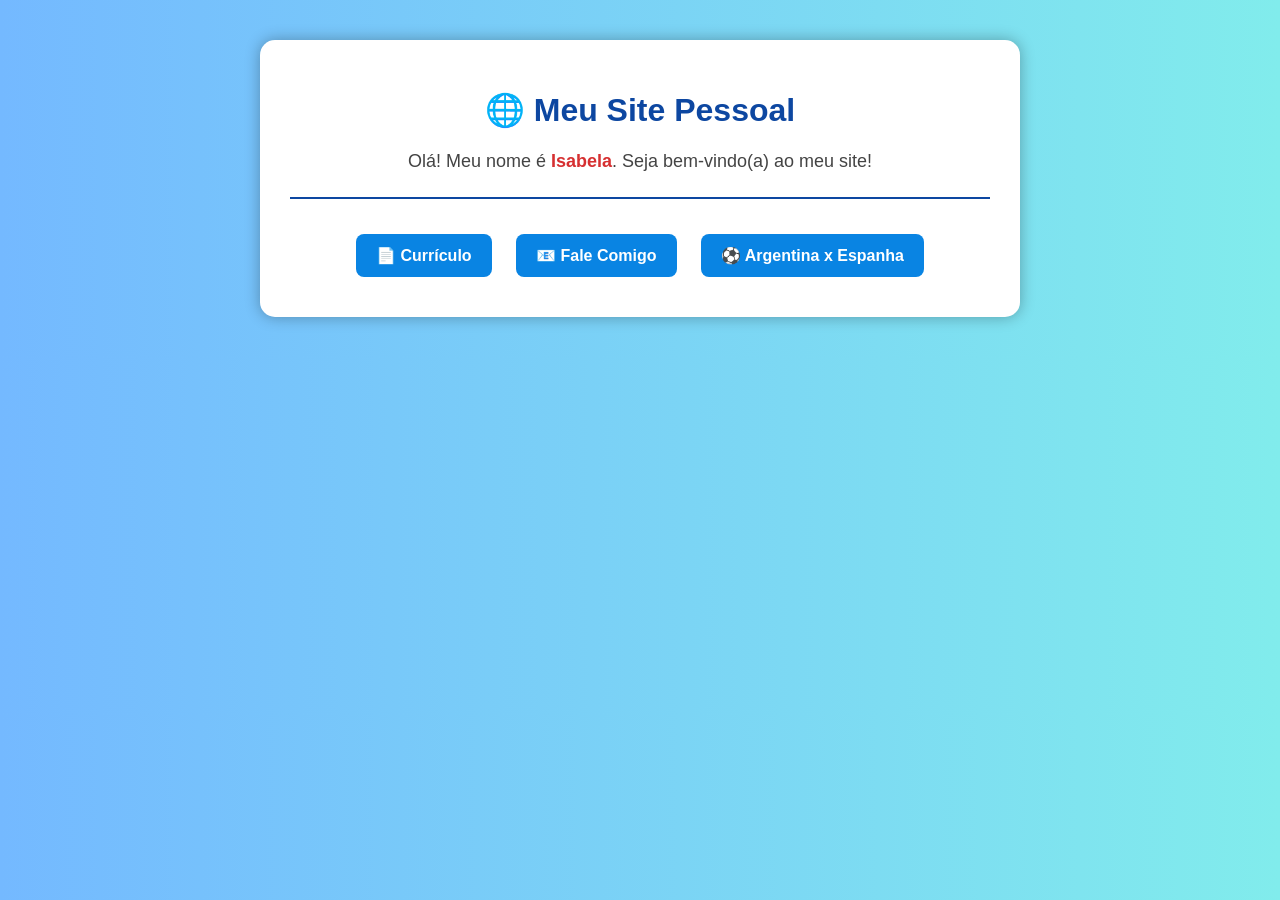
<file: index.html>
<!DOCTYPE html>
<html lang="pt-BR">

<head>
    <meta charset="UTF-8">
    <title>Site Pessoal</title>
    <link rel="stylesheet" href="style.css">
</head>

<body>

<div class="container">

<h1>🌐 Meu Site Pessoal</h1>

<p>
Olá! Meu nome é <strong>Isabela</strong>. Seja bem-vindo(a) ao meu site!
</p>

<hr>

<a href="curriculo.html">📄 Currículo</a>

<a href="falecomigo.html">📧 Fale Comigo</a>

<a href="copadomunda.html">⚽ Argentina x Espanha</a>

</div>

</body>
</html>
</file>
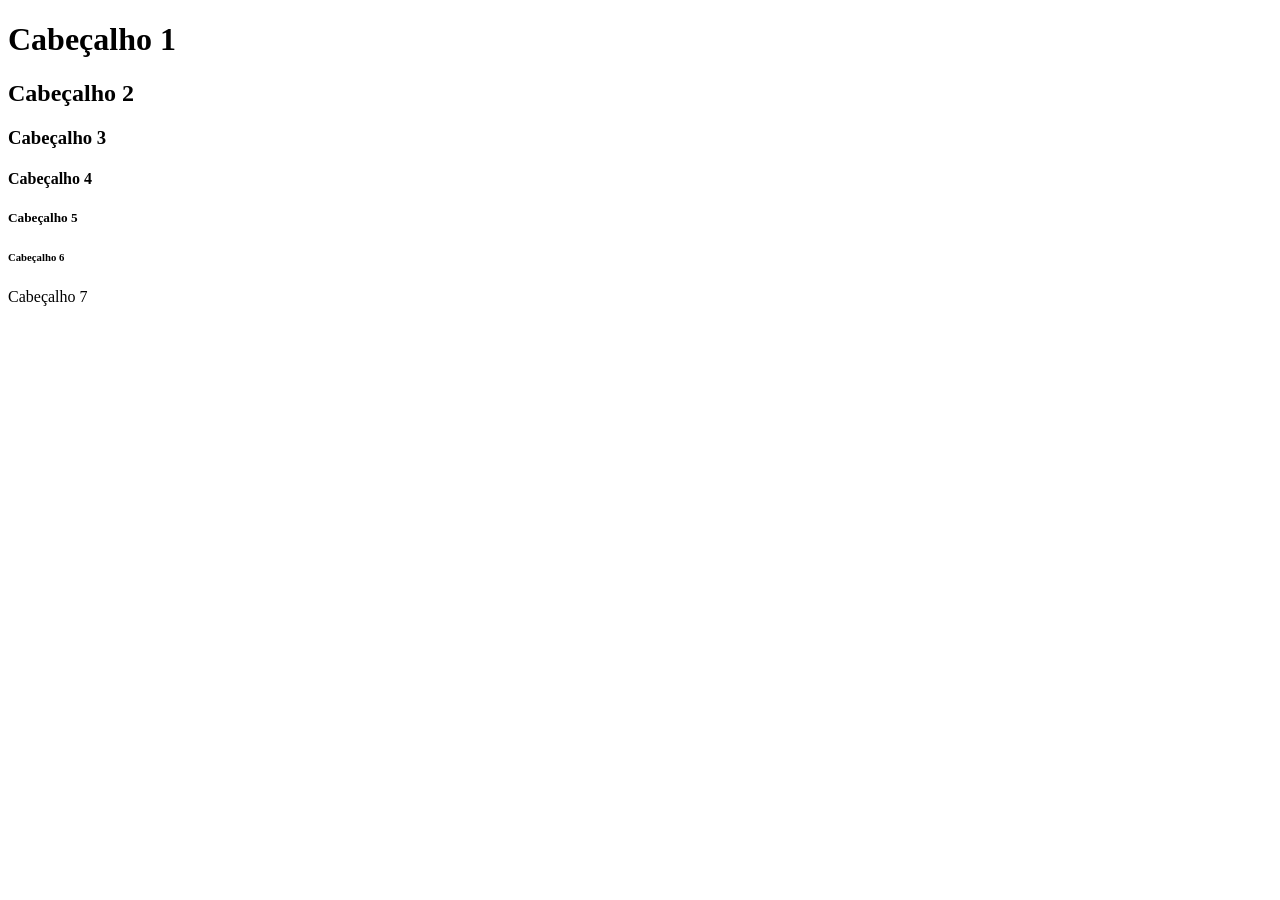
<file: cabeçalhos.html>
<!doctype html>
<html>
<head>
    <meta charset="utf-8">
    <title>Cabeçalhos</title>
 </head>
 <body>
     <h1>Cabeçalho 1</h1>
     <h2>Cabeçalho 2</h2>
     <h3>Cabeçalho 3</h3>
     <h4>Cabeçalho 4</h4>
     <h5>Cabeçalho 5</h5>
     <h6>Cabeçalho 6</h6>
     <h7>Cabeçalho 7</h7>
</body>
 </html>
</file>
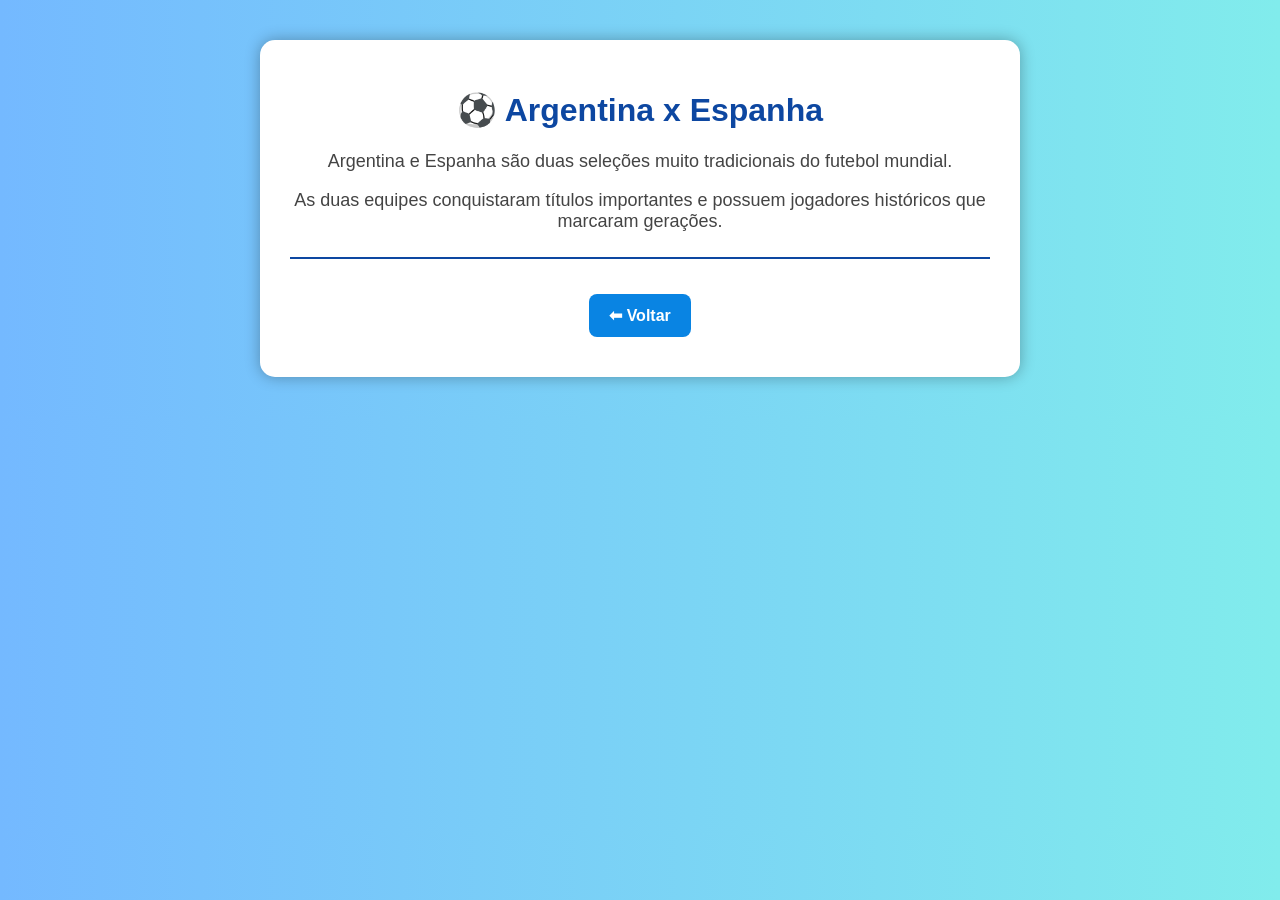
<file: copadomunda.html>
<!DOCTYPE html>
<html lang="pt-BR">

<head>
<meta charset="UTF-8">
<title>Argentina x Espanha</title>
<link rel="stylesheet" href="style.css">
</head>

<body>

<div class="container">

<h1>⚽ Argentina x Espanha</h1>

<p>
Argentina e Espanha são duas seleções muito tradicionais do futebol mundial.
</p>

<p>
As duas equipes conquistaram títulos importantes e possuem jogadores históricos que marcaram gerações.
</p>

<hr>

<a href="index.html">⬅ Voltar</a>

</div>

</body>
</html>
</file>
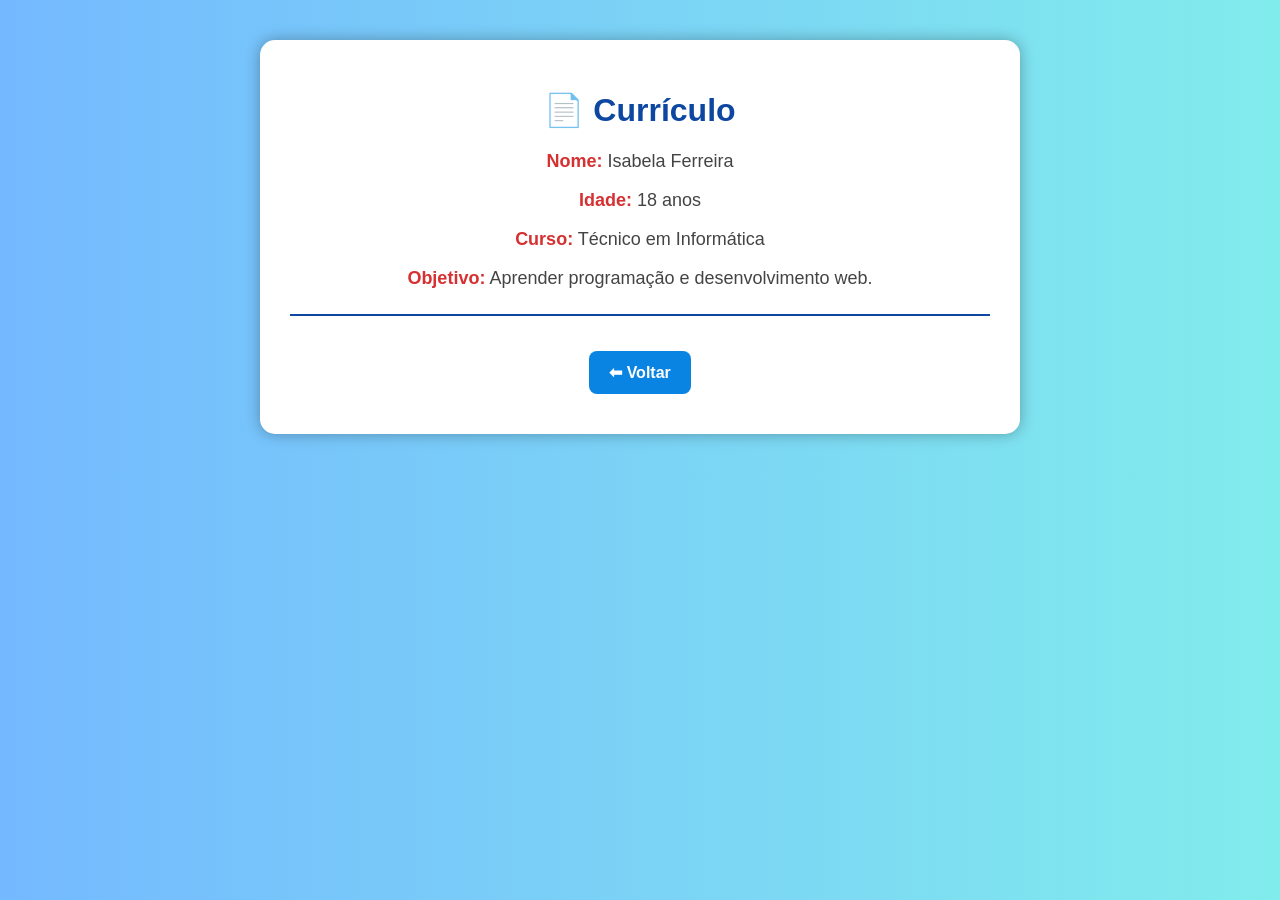
<file: curriculo.html>
<!DOCTYPE html>
<html lang="pt-BR">

<head>
<meta charset="UTF-8">
<title>Currículo</title>
<link rel="stylesheet" href="style.css">
</head>

<body>

<div class="container">

<h1>📄 Currículo</h1>

<p><strong>Nome:</strong> Isabela Ferreira</p>

<p><strong>Idade:</strong> 18 anos</p>

<p><strong>Curso:</strong> Técnico em Informática</p>

<p><strong>Objetivo:</strong> Aprender programação e desenvolvimento web.</p>

<hr>

<a href="index.html">⬅ Voltar</a>

</div>

</body>
</html>
</file>
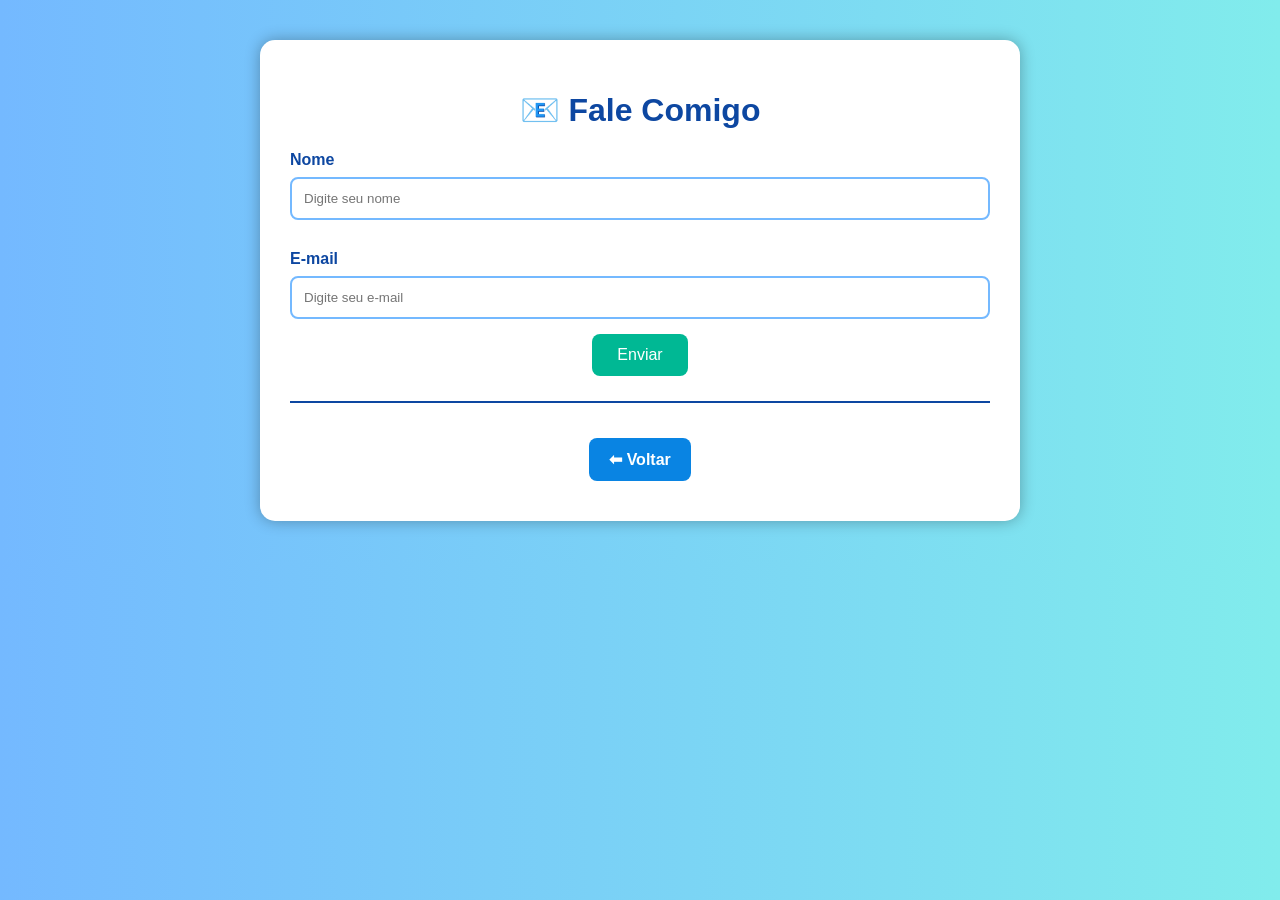
<file: falecomigo.html>
<!DOCTYPE html>
<html lang="pt-BR">

<head>
<meta charset="UTF-8">
<title>Fale Comigo</title>
<link rel="stylesheet" href="style.css">
</head>

<body>

<div class="container">

<h1>📧 Fale Comigo</h1>

<form>

<label>Nome</label>

<input type="text" placeholder="Digite seu nome">

<label>E-mail</label>

<input type="email" placeholder="Digite seu e-mail">

<input type="submit" value="Enviar">

</form>

<hr>

<a href="curriculo.html">⬅ Voltar</a>

</div>

</body>
</html>
</file>
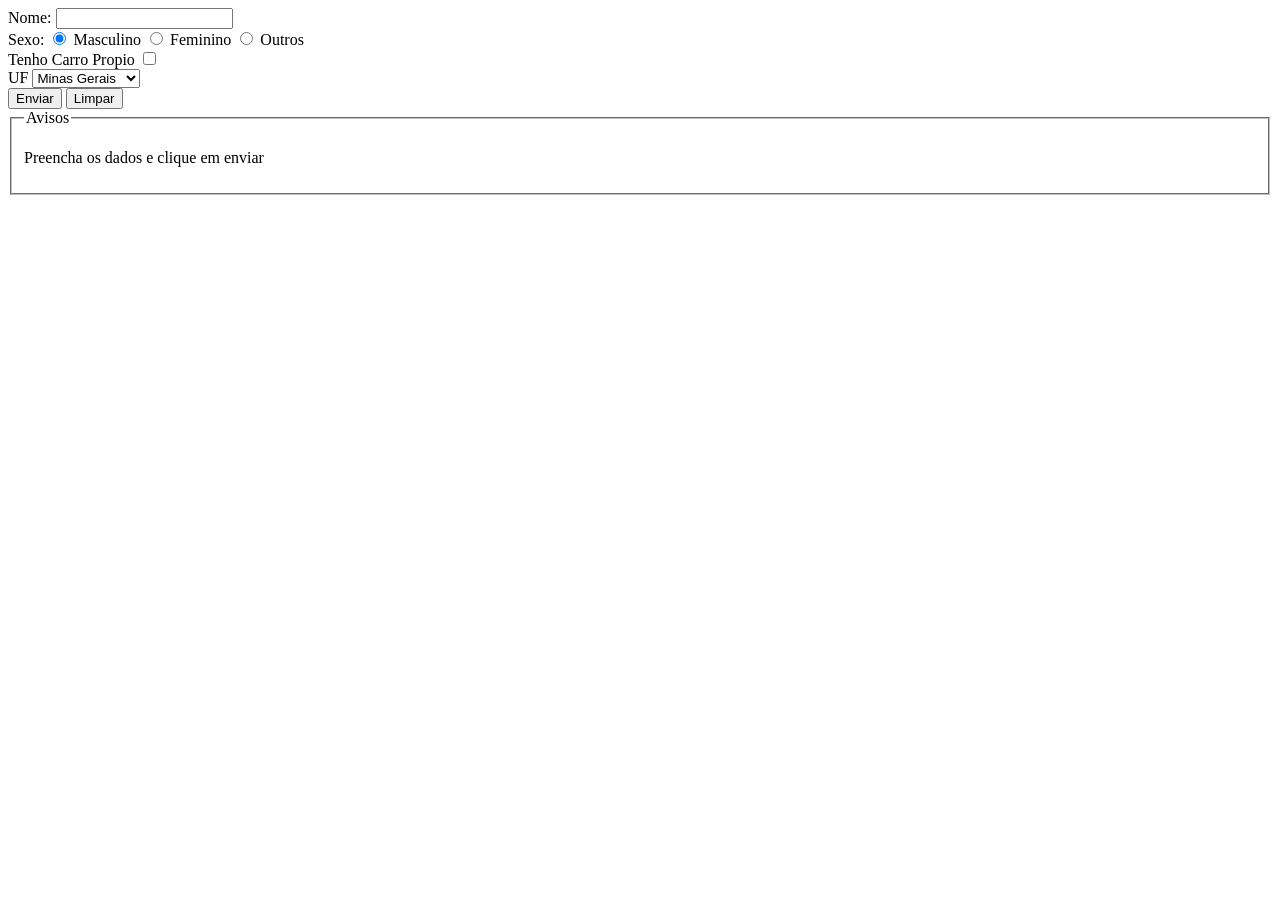
<file: Formulario.html>
<!doctype html>
<html>

<head>
    <meta charset="utf-8"/>
    <title>Formlarios</title>
</head>

<body>

    <form method="GET" action="formulario-retorno.html">
        <label for="txt_nome">Nome:</label>
        <input type="text" name="txt_nome"><br>

        <label for="rb_sexo">Sexo:</label>
        <input type="radio" name="rb_sexo" value="M" checked/>
        Masculino

        <input type="radio" name="rb_sexo" value="F"/>
        Feminino

        <input type="radio" name="rb_sexo" value="O"/>
        Outros

        <br>

        <label for="cb_carro">Tenho Carro Propio</label>
        <input type="checkbox" value="5">

        <br>

        <label for="sel uf">UF</label>
        <select names"sel uf">
            <option value="MG">Minas Gerais</option>
            <option value="RJ">Rio de Janeiro</option>
        </select>

        <br>

        <input type="submit" value="Enviar">
        <input type="reset" value="Limpar">

    </form>

    <fieldset>
        <Legend>Avisos</Legend>
        <p>Preencha os dados e clique em enviar</p>
    </fieldset>

</body>

</html>
</file>
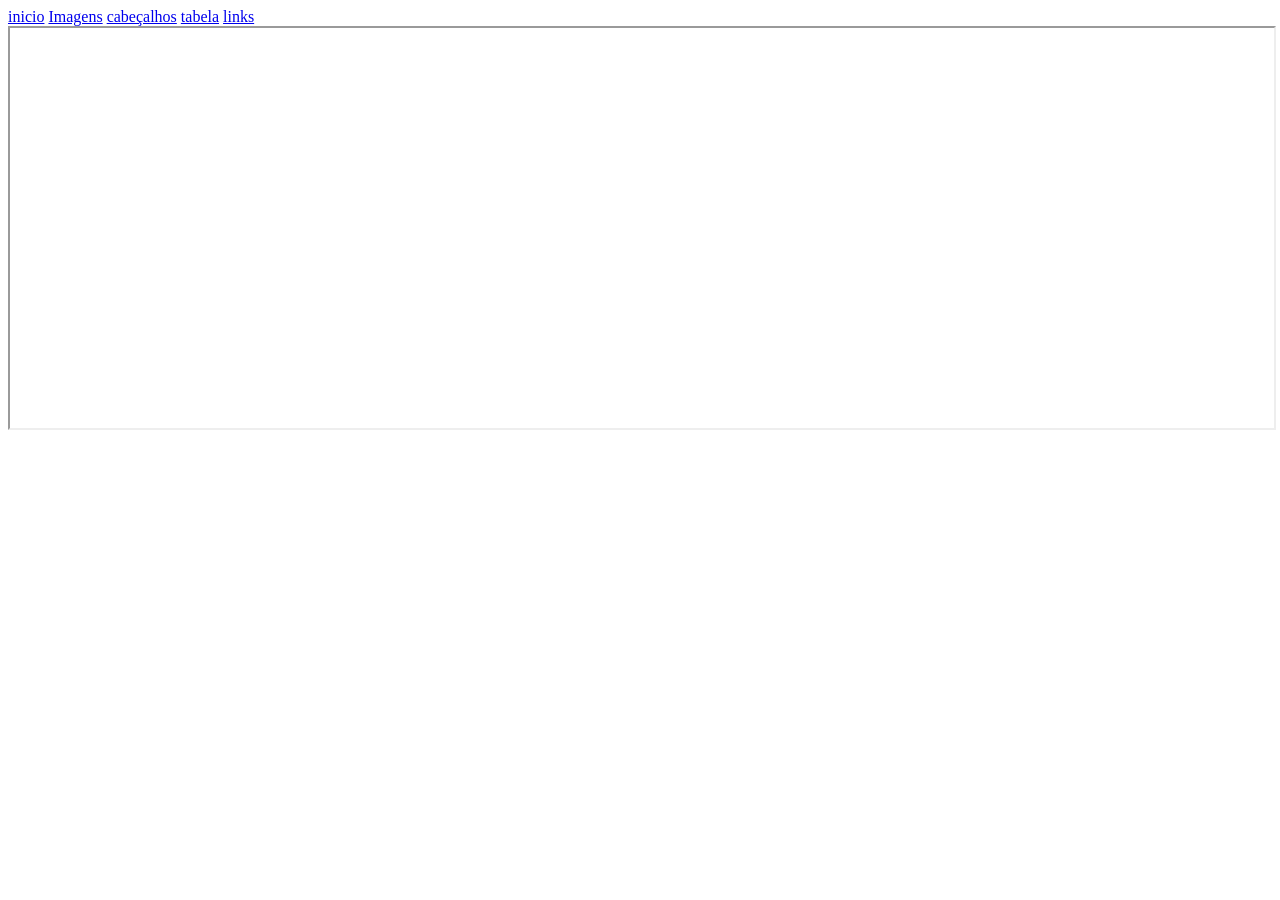
<file: frames.html>
<!doctype html>
<html lang="en">
<head>
    <meta charset="UTF-8"/>
    <title>Frames!</title>
</head>
<body>
<a href="pagina.html" target="painel">inicio</a>
<a href="imagem.html" target="painel">Imagens</a>
<a href="cabeçalhos" target="painel">cabeçalhos</a>
<a href="tabela.html" target="painel">tabela</a>
<a href="link.html" target=painel>links</a>

 <iframe name="painel" width="100%" height="400"></iframe>
</file>
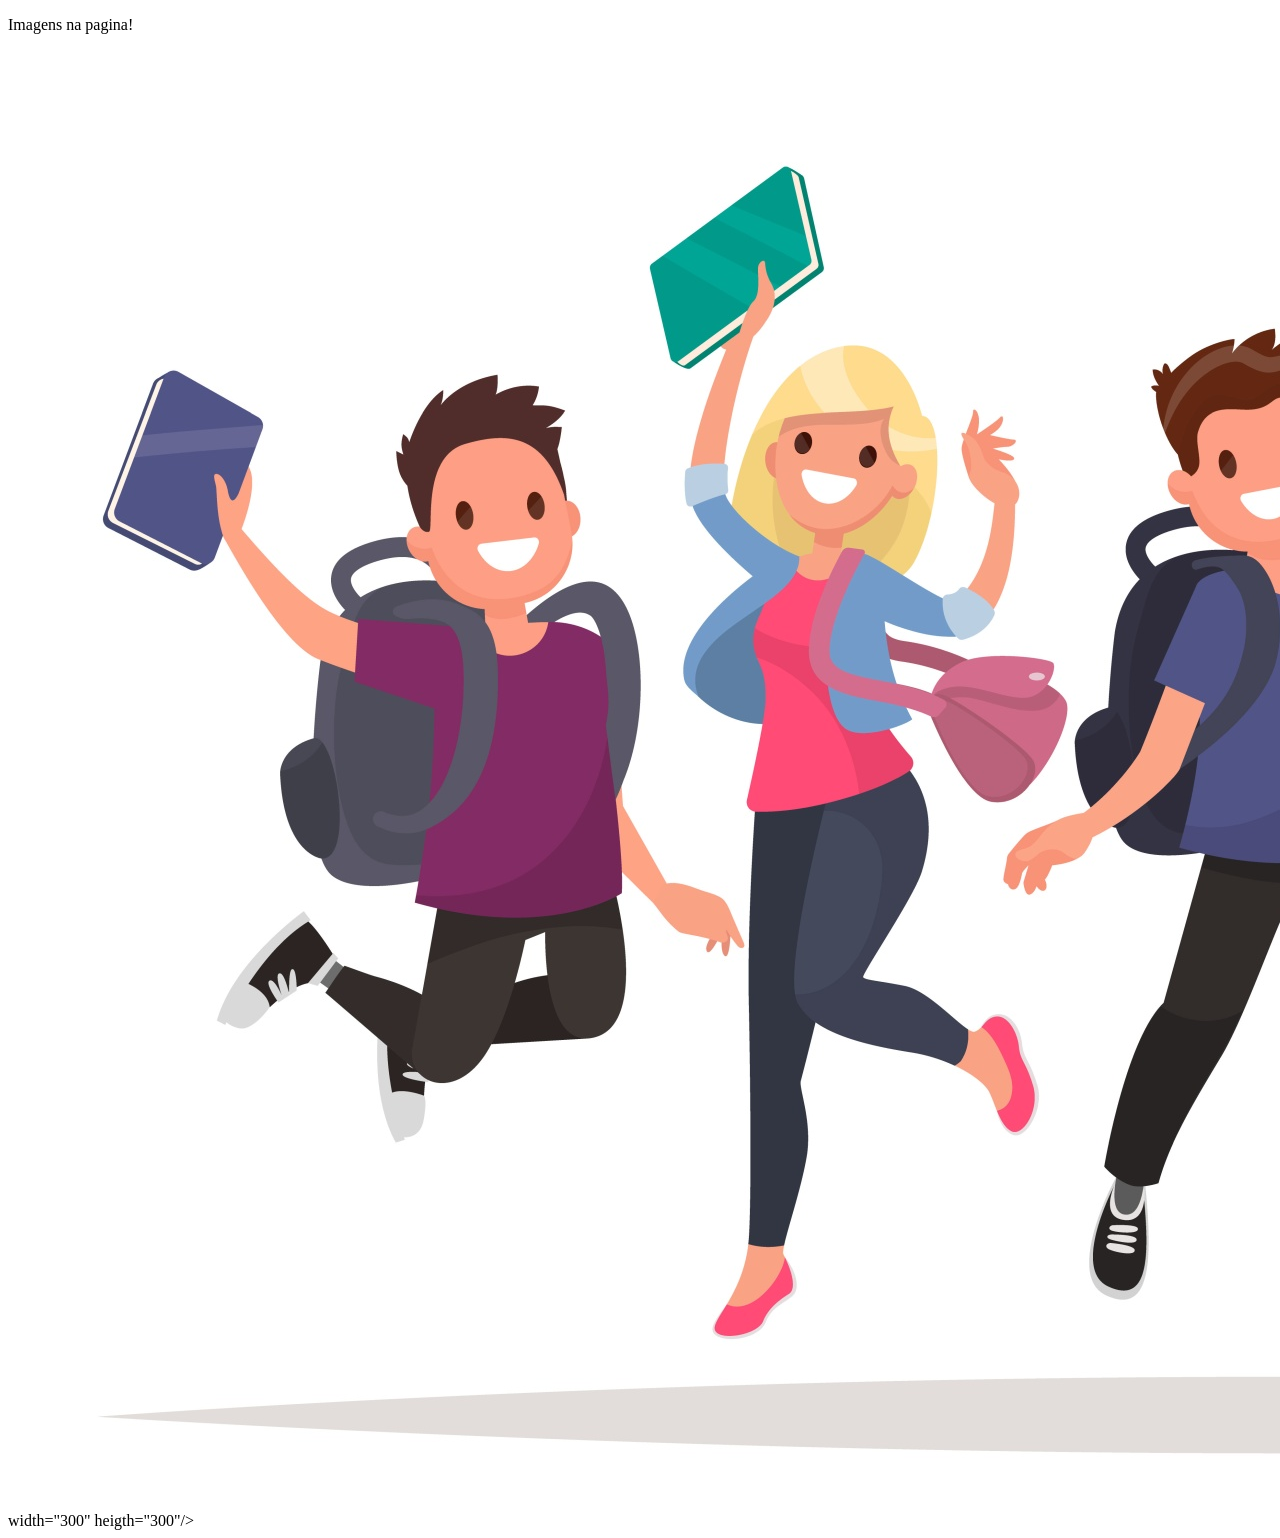
<file: imagem.html>
<!doctype html>
<html>
<head>
    <meta charsert="utf-8"/>
    <title> Imagens!</title>
 </head>
 <body>
      <p>Imagens na pagina!</p>
      <img src="alunos_estudiosos.jpg"/>
           width="300" heigth="300"/>
  </body>
 </html>
</file>
<file: style.css>
/* Página */

body{
    background: linear-gradient(to right,#74b9ff,#81ecec);
    font-family: Arial, Helvetica, sans-serif;
    margin:0;
    padding:0;
}

/* Caixa */

.container{
    width:700px;
    margin:40px auto;
    background:#ffffff;
    padding:30px;
    border-radius:15px;
    box-shadow:0px 0px 15px rgba(0,0,0,.3);
    text-align:center;
}

/* Título */

h1{
    color:#0d47a1;
}

/* Texto */

p{
    color:#444;
    font-size:18px;
}

/* Negrito */

strong{
    color:#d63031;
}

/* Linha */

hr{
    border:none;
    height:2px;
    background:#0d47a1;
    margin:25px 0;
}

/* Links */

a{
    display:inline-block;
    margin:10px;
    padding:12px 20px;
    background:#0984e3;
    color:white;
    text-decoration:none;
    border-radius:8px;
    font-weight:bold;
    transition:.3s;
}

a:hover{
    background:#0652DD;
    color:#ffeaa7;
}

/* Formulário */

label{
    display:block;
    margin-top:15px;
    color:#0d47a1;
    font-weight:bold;
    text-align:left;
}

input[type=text],
input[type=email]{
    width:100%;
    padding:12px;
    margin-top:8px;
    margin-bottom:15px;
    border:2px solid #74b9ff;
    border-radius:8px;
    box-sizing:border-box;
}

/* Botão */

input[type=submit]{
    background:#00b894;
    color:white;
    border:none;
    padding:12px 25px;
    border-radius:8px;
    font-size:16px;
    cursor:pointer;
    transition:.3s;
}

input[type=submit]:hover{
    background:#009874;
}
</file>
